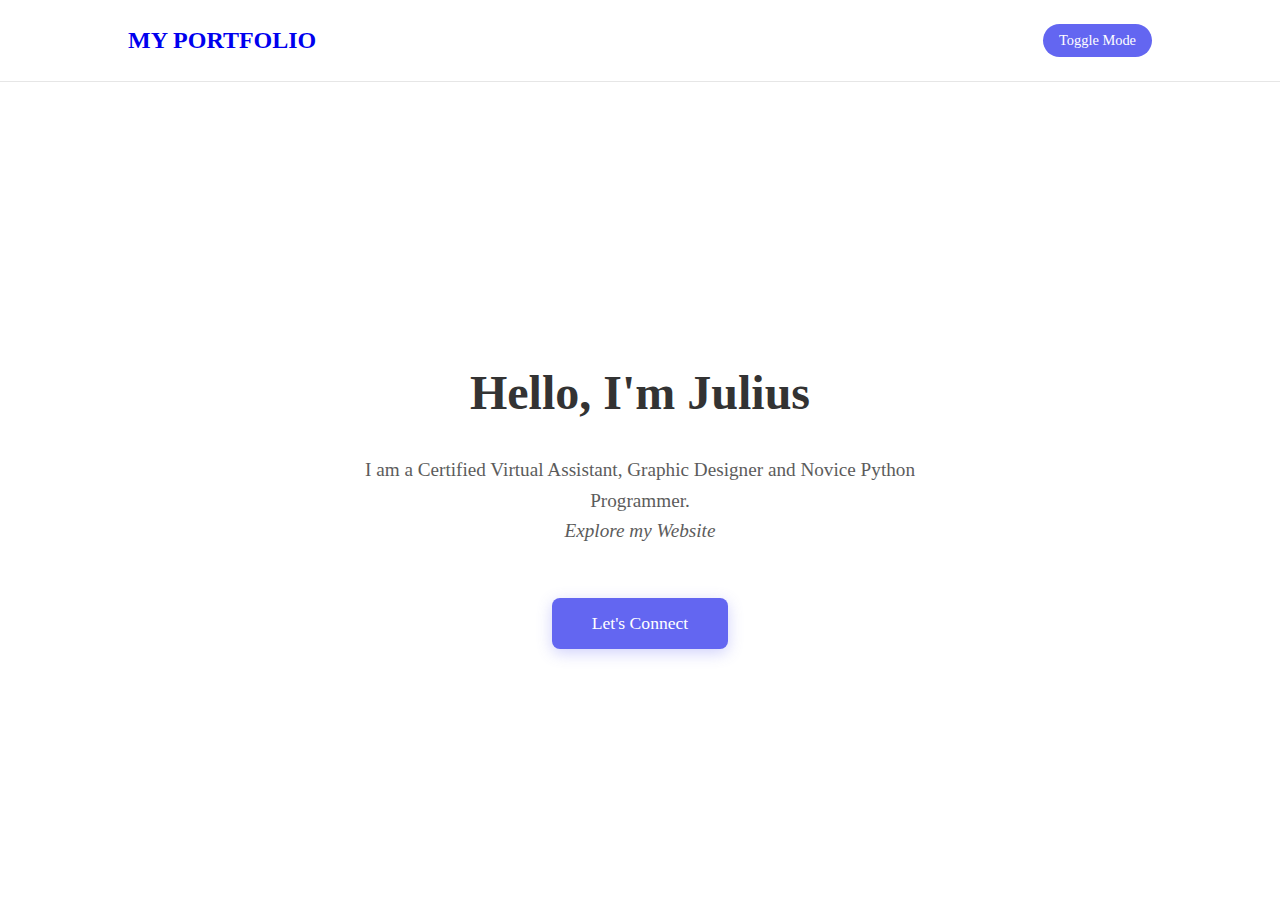
<file: index.html>
<!DOCTYPE html>
<html lang="en">
<head>
    <meta charset="UTF-8">
    <meta name="viewport" content="width=device-width, initial-scale=1.0">
    <title>My Personal Website</title>
    
    <style>
        :root {
            --bg-color: #ffffff;
            --text-color: #333333;
            --accent-color: #6366f1; /* Modern Indigo */
            --card-bg: #f9fafb;
            
        }

        [data-theme='dark'] {
            --bg-color: #0f172a;
            --text-color: #f8fafc;
            --accent-color: #818cf8;
            --card-bg: #1e293b;
        }

        body {
            background-color: var(--bg-color);
            color: var(--text-color);
            font-family: 'Times New Roman';
            margin: 0;
            transition: background-color 0.4s ease;
            display: flex;
            flex-direction: column;
            min-height: 100vh;
        }

        nav {
            display: flex;
            justify-content: space-between;
            align-items: center;
            padding: 1.5rem 10%;
            border-bottom: 1px solid rgba(128, 128, 128, 0.2);
           
        }
        a {
            text-decoration: none;
        }
        .logo {
            font-size: 1.5rem;
            font-weight: 800;
            font-family: 'Times New Roman';
            color: var(--accent-color);
                        
        }
        .logo:hover {
            opacity: 0.8;
            cursor: pointer;
        }

        #theme-toggle {
            background: var(--accent-color);
            color: white;
            border: none;
            padding: 8px 16px;
            border-radius: 20px;
            cursor: pointer;
            font-size: 0.9rem;
            transition: opacity 0.2s;
            font-family: 'Times New Roman';
        }

        #theme-toggle:hover {
            opacity: 0.8;
        }

        header {
            flex-grow: 1;
            display: flex;
            flex-direction: column;
            justify-content: center;
            align-items: center;
            text-align: center;
            padding: 0 20px;
        }

        h1 {
            font-size: 3rem;
            font-family: 'Times New Roman';
            margin-bottom: 1rem;
        }

        p {
            font-size: 1.2rem;
            max-width: 600px;
            line-height: 1.6;
            font-family: 'Times New Roman';
            opacity: 0.8;
        }
        .cta-btn a {
            color: white;
        }
        .cta-btn {
            margin-top: 2rem;
            background-color: var(--accent-color);
            font-family: 'Times New Roman', Times, serif;
            color: white;
            border: none;
            padding: 15px 40px;
            font-size: 1.1rem;
            border-radius: 8px;
            cursor: pointer;
            box-shadow: 0 4px 15px rgba(99, 102, 241, 0.3);
            transition: transform 0.2s;
        }

        .cta-btn:hover {
            transform: translateY(-2px);
        }
    </style>
</head>
<body>

    <nav>
        <div class="logo" >
            <a href="https://sites.google.com/view/juliuschukwubuezeemmanuelva?usp=sharing" target="_blank">MY PORTFOLIO</a>
        </div>
        <button id="theme-toggle">Toggle Mode</button>
    </nav>

    <header>
        <h1>Hello, I'm Julius</h1>
        <p>I am a Certified Virtual Assistant, Graphic Designer and Novice Python Programmer.
            <br><i>Explore my Website</i>
        </p>
        <button class="cta-btn"><a href="lets_connect.html">Let's Connect</a></button>
        <!-- onclick="alert('Hello! Lets Talk!')"-->
    </header>

    <script>
        const toggleBtn = document.getElementById('theme-toggle');
        
        // Logic to toggle the 'data-theme' attribute on the root <html> element
        toggleBtn.addEventListener('click', () => {
            const currentTheme = document.documentElement.getAttribute('data-theme');
            
            if (currentTheme === 'dark') {
                document.documentElement.setAttribute('data-theme', 'light');
            } else {
                document.documentElement.setAttribute('data-theme', 'dark');
            }
        });
    </script>
</body>
</html>
</file>
